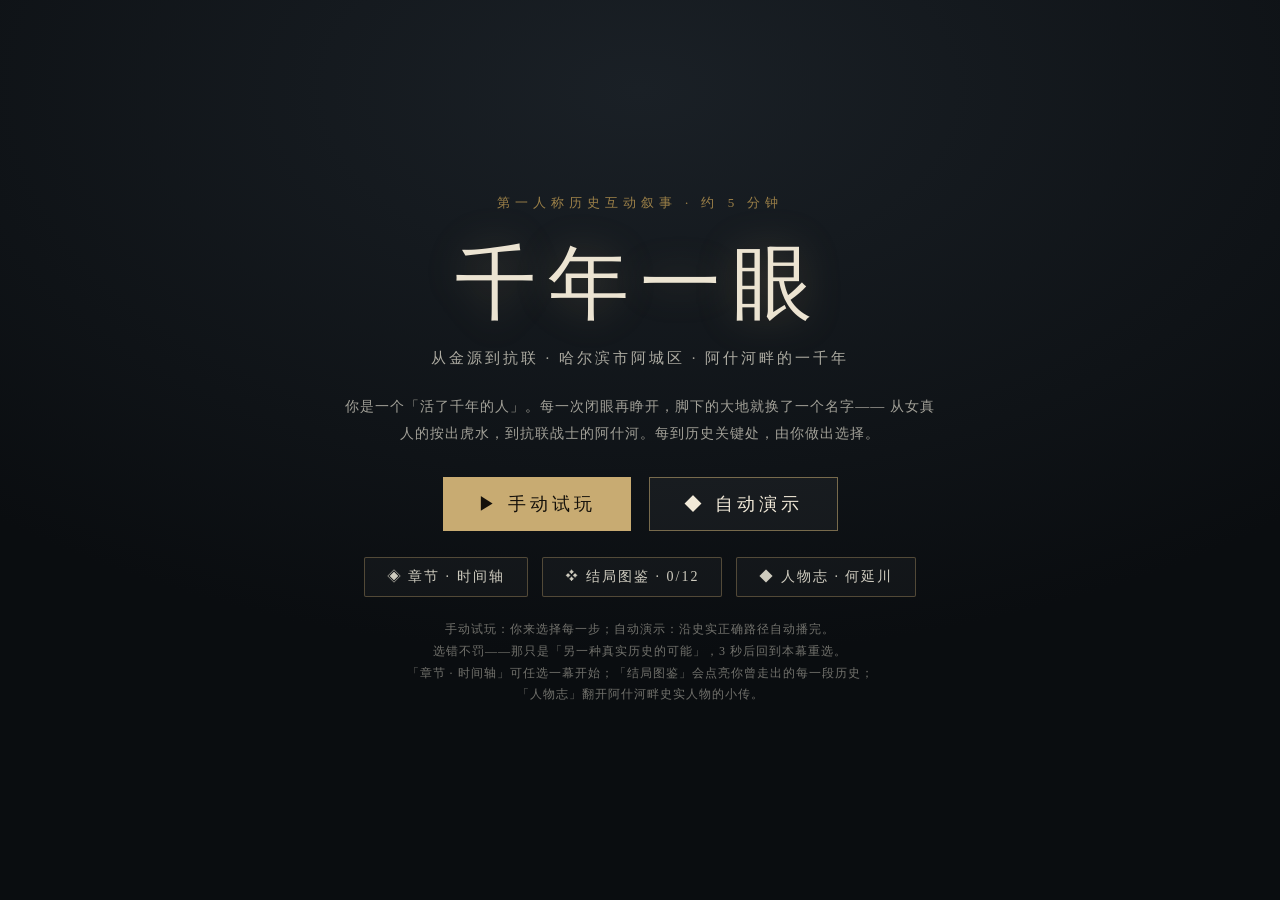
<file: index.html>
<!DOCTYPE html>
<html lang="zh-CN">
<head>
<meta charset="UTF-8">
<meta name="viewport" content="width=device-width, initial-scale=1.0">
<title>千年一眼 · 从金源到抗联</title>
<meta http-equiv="refresh" content="0;url=./game/">
<script>window.location.replace('./game/');</script>
</head>
<body>
<p>正在进入《千年一眼》… 若未自动跳转，请<a href="./game/">点击这里</a>。</p>
</body>
</html>
</file>
<file: game/style.css>
/* ============ 千年一眼 · 本地互动演示 样式 ============ */
:root {
  --gold: #d8b97a;
  --gold-dim: #9c8048;
  --paper: #ece4d2;
  --ink: #12100c;
  --red: #a0483a;
  --bg-a: #10141a;
  --bg-b: #222a33;

  /* 设备安全区（刘海 / 圆角 / 底部指示条），需 viewport-fit=cover */
  --safe-t: env(safe-area-inset-top, 0px);
  --safe-b: env(safe-area-inset-bottom, 0px);
  --safe-l: env(safe-area-inset-left, 0px);
  --safe-r: env(safe-area-inset-right, 0px);

  /* 版式关键间距：统一由变量驱动，媒体查询覆盖变量即可整体缩放 */
  --bar-h: 6vh;        /* 电影黑边高度 */
  --hud-t: 6vh;        /* 顶部 HUD 距顶 */
  --hud-h: 5vh;        /* HUD 高度 */
  --scene-t: 11vh;     /* 场景文字区上边距 */
  --scene-b: 11vh;     /* 场景文字区下边距 */
  --side-pad: 7vw;     /* 场景文字区左右边距 */
  --ui-b: 16vh;        /* 按钮/选项距底 */
}

* { margin: 0; padding: 0; box-sizing: border-box; }

html, body {
  width: 100%; height: 100%;
  overflow: hidden;
  overscroll-behavior: none;
  background: #000;
}
/* iOS Safari 等动态视口：地址栏收放时以可见高度为准，避免底部跳动/裁切 */
@supports (height: 100dvh) {
  html, body { height: 100dvh; }
}

body {
  font-family: "Songti SC", "SimSun", "Noto Serif SC", "STSong", serif;
  color: #f2ead9;
  -webkit-font-smoothing: antialiased;
  -webkit-text-size-adjust: 100%;
  text-size-adjust: 100%;
  touch-action: manipulation;   /* 去掉双击缩放延迟，交互更跟手 */
}

#app { position: fixed; inset: 0; }

.mono { font-family: "Consolas", "Menlo", monospace; letter-spacing: 1px; }

/* ---------- 氛围背景 ---------- */
#bg { position: absolute; inset: 0; z-index: 0; }
/* AI 图片背景层（双图层）：data.js 的 frames[].img 填入路径后自动启用，换帧交叉淡入 */
#bgImg, #bgImgB {
  position: absolute; inset: 0; z-index: 1; opacity: 0;
  background-size: cover; background-position: center;
  transition: opacity .9s ease;
  will-change: opacity;
}
#bgImg.on, #bgImgB.on { opacity: 1; }
.hidden { display: none !important; }
#bgGrad {
  position: absolute; inset: -5%;
  background:
    radial-gradient(120% 90% at 50% 20%, var(--sky) 0%, var(--sky2) 42%, var(--deep) 100%);
  transition: opacity 1s ease, background 1.2s ease;
}
#bgTexture {
  position: absolute; inset: 0;
  opacity: .35;
  background-image:
    repeating-linear-gradient(0deg, rgba(255,255,255,.012) 0 1px, transparent 1px 3px),
    repeating-linear-gradient(90deg, rgba(255,255,255,.008) 0 1px, transparent 1px 5px);
  mix-blend-mode: overlay;
}
#vignette {
  position: absolute; inset: 0; z-index: 2; pointer-events: none;
  background: radial-gradient(120% 100% at 50% 40%, transparent 45%, rgba(0,0,0,.55) 100%);
}
#app::after {
  content: ""; position: absolute; inset: 0; z-index: 3; pointer-events: none;
  background: radial-gradient(120% 100% at 50% 42%, transparent 46%, rgba(0,0,0,.6) 100%);
}

/* 粒子层 */
#particles { position: absolute; inset: 0; z-index: 2; overflow: hidden; pointer-events: none; }
.p { position: absolute; bottom: -3vh; border-radius: 50%; opacity: 0; animation-name: floatUp; animation-iteration-count: infinite; animation-timing-function: linear; }
body.mood-snow .p { background: #fff; box-shadow: 0 0 6px rgba(255,255,255,.4); }
body.mood-rain .p { background: rgba(200,215,230,.5); width: 1px !important; height: 26px !important; border-radius: 0; animation-name: fallRain; }
body.mood-dust .p { background: rgba(190,170,130,.35); box-shadow: none; }
body.mood-ember .p { background: rgba(255,190,90,.55); box-shadow: 0 0 8px rgba(255,170,60,.5); }
body.mood-light .p { background: rgba(255,240,200,.5); box-shadow: 0 0 10px rgba(255,230,170,.5); }
body.mood-mist .p { background: rgba(210,215,225,.08); box-shadow: none; width: 40px !important; height: 40px !important; filter: blur(18px); animation-name: driftMist; }
@keyframes floatUp { 0% { transform: translateY(0) translateX(0); opacity: 0; } 10% { opacity: var(--po,.6);} 90% { opacity: var(--po,.6);} 100% { transform: translateY(-112vh) translateX(4vw); opacity: 0; } }
@keyframes fallRain { 0% { transform: translateY(-10vh) translateX(0); opacity: .5;} 100% { transform: translateY(112vh) translateX(-4vw); opacity: .1;} }
@keyframes driftMist { 0% { transform: translateX(-8vw); opacity: 0;} 15% { opacity: .6;} 85% { opacity: .5;} 100% { transform: translateX(112vw); opacity: 0;} }

/* ---------- 电影黑边 ---------- */
.bar { position: absolute; left: 0; right: 0; height: var(--bar-h); background: #000; z-index: 5; }
.bar.top { top: 0; }
.bar.bottom { bottom: 0; }

/* ---------- HUD ---------- */
#hud {
  position: absolute; top: var(--hud-t); left: 0; right: 0; height: var(--hud-h); z-index: 6;
  display: flex; align-items: center; justify-content: space-between;
  gap: 8px;
  padding: 0 max(2vw, var(--safe-l)) 0 max(2vw, var(--safe-r));
}
#era { font-size: 14px; color: rgba(216,185,122,.9); background: rgba(0,0,0,.35); padding: 3px 10px; border-left: 2px solid var(--gold); letter-spacing: 1px; flex: none; white-space: nowrap; }
#modeTag { font-size: 12px; color: rgba(240,235,220,.6); background: rgba(0,0,0,.3); padding: 2px 10px; border-radius: 20px; flex: none; white-space: nowrap; }
#restartBtn { font-family: inherit; font-size: 12px; color: rgba(240,235,220,.7); background: rgba(0,0,0,.3); border: 1px solid rgba(255,255,255,.18); padding: 3px 12px; cursor: pointer; border-radius: 3px; flex: none; white-space: nowrap; }
#restartBtn:hover { color: #fff; border-color: var(--gold); }
/* 极窄屏：自动隐藏中间模式标签，保留必要按钮 */
@media (max-width: 360px) {
  #modeTag { display: none; }
}

/* 底部 HUD */
#hudFoot { position: absolute; bottom: var(--bar-h); left: 0; right: 0; z-index: 6; pointer-events: none; }
#factbar { position: absolute; bottom: 2.4vh; width: 100%; text-align: center; font-size: 11px; color: rgba(240,235,220,.5); text-shadow: 0 1px 3px #000; padding: 0 max(2vw, var(--safe-l)) 0 max(2vw, var(--safe-r)); box-sizing: border-box; }
#plaque { position: absolute; bottom: 2.4vh; right: max(1.4vw, var(--safe-r)); font-size: 10px; letter-spacing: .5px; color: rgba(216,185,122,.55); text-shadow: 0 1px 3px #000; white-space: nowrap; }
/* 手机窄屏：底部铭牌容易与史实栏重叠，改为隐藏（不影响游玩） */
@media (max-width: 480px) {
  #plaque { display: none; }
}

/* ---------- 场景文字（对话/字幕） ---------- */
#scene {
  position: absolute;
  inset: calc(var(--scene-t) + var(--safe-t)) max(var(--side-pad), var(--safe-r))
          calc(var(--scene-b) + var(--safe-b)) max(var(--side-pad), var(--safe-l));
  z-index: 4;
  display: flex; flex-direction: column; justify-content: flex-end; align-items: center;
  text-align: center; pointer-events: none;
}
#actTag { margin-bottom: 2.2vh; font-size: 13px; letter-spacing: 6px; color: rgba(216,185,122,.85); text-shadow: 0 2px 8px #000; }

/* 字幕对话框：台词帧套 AVG 式底部面板；纯分镜说明降级为无框浮字 */
#caption { position: relative; display: none; flex-direction: column; align-items: center; width: min(88vw, 1080px); box-sizing: border-box; }
#caption.box {
  display: flex;
  padding: 14px clamp(18px, 3vw, 34px) 12px;
  background: linear-gradient(180deg, rgba(10,13,17,.52) 0%, rgba(7,9,12,.84) 100%);
  border: 1px solid rgba(216,185,122,.34);
  border-radius: 16px;
  box-shadow: 0 10px 32px rgba(0,0,0,.42), inset 0 1px 0 rgba(255,255,255,.05);
  backdrop-filter: blur(6px); -webkit-backdrop-filter: blur(6px);
  pointer-events: auto; cursor: pointer;
  animation: captionIn .28s ease;
}
#caption.box::before {
  content: ""; position: absolute; top: -1px; left: 50%; transform: translateX(-50%);
  width: 46%; height: 1px;
  background: linear-gradient(90deg, transparent, rgba(216,185,122,.9), transparent);
  pointer-events: none;
}
#caption.plain { display: flex; width: min(78vw, 900px); pointer-events: auto; cursor: pointer; }
@keyframes captionIn { from { opacity: 0; transform: translateY(10px); } to { opacity: 1; transform: translateY(0); } }

#speaker { font-size: 15px; letter-spacing: 5px; color: var(--gold); margin-bottom: .8vh; text-shadow: 0 2px 6px #000; opacity: 0; transition: opacity .5s; }
#speaker::before { content: "▍"; margin-right: 6px; }
#speaker.show { opacity: 1; }
#line { max-width: min(86vw, 1180px); font-size: clamp(19px, 3.4vh, 32px); line-height: 1.65; letter-spacing: 2px; min-height: 2.2em; color: #f7f1e3; text-shadow: 0 2px 14px rgba(0,0,0,.9), 0 0 30px rgba(0,0,0,.5); cursor: pointer; }
#sub { margin-top: .9vh; font-size: 12.5px; letter-spacing: 2px; color: rgba(240,235,220,.55); text-shadow: 0 1px 5px #000; min-height: 1.8em; max-width: min(70vw, 860px); }

/* ---------- 继续按钮 ---------- */
#nextBtn {
  /* z=25：高于标题卡/转场/结局遮罩(20)，这些阶段也能点“继续”；低于主菜单(30) */
  position: absolute; right: max(3vw, var(--safe-r)); bottom: calc(var(--ui-b) + var(--safe-b)); z-index: 25;
  font-family: inherit; font-size: 15px; color: #f2ead9;
  background: rgba(0,0,0,.4); border: 1px solid rgba(216,185,122,.7);
  padding: 8px 22px; cursor: pointer; letter-spacing: 3px;
  transition: background .2s, border-color .2s, opacity .3s;
}
#nextBtn:hover { background: rgba(216,185,122,.2); }
#nextBtn.hidden { opacity: 0; pointer-events: none; }

/* ---------- 选项 ---------- */
#choices {
  position: absolute; right: max(3vw, var(--safe-r)); bottom: calc(var(--ui-b) + 2vh + var(--safe-b)); z-index: 7;
  display: flex; flex-direction: column; gap: 10px; align-items: flex-end;
  max-width: 56vw;
}
.choice {
  font-family: inherit; text-align: right; cursor: pointer;
  background: rgba(8,8,8,.72); color: #f2ead9;
  border: 1px solid rgba(216,185,122,.45); padding: 10px 18px;
  font-size: clamp(13px, 1.7vh, 17px); letter-spacing: 1.5px; line-height: 1.5;
  display: flex; align-items: center; gap: 12px;
  transition: background .18s, transform .18s, border-color .18s;
  opacity: 0; transform: translateX(30px); pointer-events: none;
  box-shadow: 0 4px 16px rgba(0,0,0,.4);
}
.choice.on { opacity: 1; transform: translateX(0); pointer-events: auto; }
.choice:hover { background: rgba(216,185,122,.16); border-color: var(--gold); }
.choice .label { flex: 1; text-align: left; }
.choice .key {
  flex: none; width: 26px; height: 26px; line-height: 24px; text-align: center;
  border: 1px solid var(--gold); border-radius: 50%;
  font-family: Consolas, Menlo, monospace; font-size: 13px; color: var(--gold);
}
.choice .tag { flex: none; font-size: 11px; letter-spacing: 1px; padding: 2px 8px; border-radius: 2px; white-space: nowrap; }
.tag.good { color: #111; background: var(--gold); }
.tag.bad  { color: #f0d9c0; background: rgba(160,72,58,.85); }
.choice:hover { transform: translateX(-4px); }

/* ---------- 覆盖层通用 ---------- */
.overlay {
  position: absolute; inset: 0; z-index: 20;
  display: flex;
  opacity: 0; pointer-events: none; transition: opacity .6s ease;
  background: #000;
  overflow-x: hidden; overflow-y: auto;   /* 内容超高时可滚动，兜底矮窗口 */
  padding-top: var(--safe-t); padding-bottom: var(--safe-b);
}
.overlay.show { opacity: 1; pointer-events: auto; }
/* flex + margin:auto 实现居中；内容超过视口时自动贴顶可滚动，不裁切顶部 */
.menuBox, .endingBox, .creditBox, #transitionText { margin: auto; }

/* 主菜单 */
#menuOverlay { background: radial-gradient(110% 90% at 50% 10%, #1a2026 0%, #0a0d10 70%); z-index: 30; }
/* 播放中暂停菜单（层级高于“继续”按钮 25，低于主菜单 30） */
#pauseOverlay { background: radial-gradient(120% 100% at 50% 0%, rgba(16,21,27,.9) 0%, rgba(7,10,13,.85) 100%); z-index: 28; }
#pauseTitle { font-size: clamp(21px, 4.6vh, 36px); letter-spacing: .12em; color: var(--paper); text-shadow: 0 0 34px rgba(216,185,122,.32); margin-bottom: 6px; }
#pauseMeta { font-size: 13px; letter-spacing: 3px; color: rgba(240,235,220,.6); margin-bottom: 2px; }
#pauseProg { font-size: 12px; letter-spacing: 2px; color: rgba(216,185,122,.82); margin-bottom: 18px; font-family: Consolas, Menlo, monospace; }
#pauseOverlay .menuSec { gap: 12px; }
#pauseOverlay .menuTip { margin-top: 2px; }
#pauseQuick .midBtn { font-size: 13px; letter-spacing: 1px; padding: 8px 16px; }
#pauseQuick .midBtn.on, #pauseLinks .midBtn.on { border-color: var(--gold); color: #fff; background: rgba(216,185,122,.14); }
#pauseLinks { gap: 10px; margin-top: 6px; margin-bottom: 10px; }
#pauseLinks .midBtn.slim { font-size: 12px; letter-spacing: 1px; padding: 6px 12px; color: rgba(240,235,220,.6); }
/* 暂停菜单子面板（跳幕 / 回看 / 偏好） */
.pzPane { display: none; margin: 0 auto 12px; max-width: 620px; text-align: left; }
.pzPane.on { display: block; }
.pzHead { font-size: 12px; letter-spacing: 3px; color: var(--gold-dim); margin-bottom: 8px; padding: 0 2px; }
.pzBody { background: rgba(255,255,255,.03); border: 1px solid rgba(216,185,122,.18); max-height: 30vh; overflow-y: auto; border-radius: 3px; }
.pzEmpty { font-size: 13px; color: rgba(240,235,220,.45); letter-spacing: 1px; padding: 16px 14px; }
.pzAct { display: flex; align-items: center; justify-content: space-between; gap: 12px; width: 100%; box-sizing: border-box; text-align: left; font-family: inherit; font-size: 13px; letter-spacing: 1px; color: rgba(240,235,220,.8); background: transparent; border: 0; border-bottom: 1px solid rgba(255,255,255,.05); padding: 9px 14px; cursor: pointer; }
.pzAct:last-child { border-bottom: 0; }
.pzAct:hover { background: rgba(216,185,122,.1); color: #fff; }
.pzAct.cur { color: var(--gold); background: rgba(216,185,122,.08); }
.pzAct .paTitle { flex: 1; min-width: 0; }
.pzAct .paEra { flex: none; font-size: 11px; font-family: Consolas, Menlo, monospace; letter-spacing: 1px; color: rgba(240,235,220,.4); }
.pzAct.cur .paEra { color: rgba(216,185,122,.7); }
.rcRow { display: flex; gap: 12px; align-items: flex-start; padding: 8px 14px; border-bottom: 1px solid rgba(255,255,255,.05); }
.rcRow:last-child { border-bottom: 0; }
.rcWho { flex: none; min-width: 72px; font-size: 11px; color: var(--gold); letter-spacing: 1px; padding-top: 3px; }
.rcText { font-size: 13px; line-height: 1.7; color: rgba(240,235,220,.85); }
.pfRow { display: flex; align-items: center; justify-content: space-between; gap: 16px; padding: 10px 14px; border-bottom: 1px solid rgba(255,255,255,.05); }
.pfRow:last-child { border-bottom: 0; }
.pfLabel .pfName { font-size: 13px; letter-spacing: 2px; color: #f5efe0; }
.pfLabel .pfDesc { font-size: 11px; color: rgba(240,235,220,.4); margin-top: 2px; letter-spacing: 1px; }
.pfSeg { display: flex; flex: none; border: 1px solid rgba(216,185,122,.3); border-radius: 2px; }
.pfOpt { font-family: inherit; font-size: 12px; letter-spacing: 2px; padding: 6px 13px; cursor: pointer; background: transparent; color: rgba(240,235,220,.7); border: 0; border-right: 1px solid rgba(255,255,255,.08); }
.pfOpt:last-child { border-right: 0; }
.pfOpt:hover { background: rgba(216,185,122,.12); color: #fff; }
.pfOpt.on { background: rgba(216,185,122,.92); color: #14100a; }
/* 字幕开关（偏好） */
body[data-sub="off"] #sub { display: none !important; }
.menuBox { text-align: center; max-width: 680px; padding: 20px; width: min(94vw, 680px); }
.menuEyebrow { font-size: 13px; letter-spacing: 5px; color: var(--gold-dim); margin-bottom: 18px; }
.menuTitle { font-size: clamp(46px, 9vh, 84px); letter-spacing: .14em; font-weight: normal; color: var(--paper); text-shadow: 0 0 40px rgba(216,185,122,.25); margin-bottom: 10px; }
.menuSub { font-size: 15px; letter-spacing: 3px; color: rgba(240,235,220,.7); margin-bottom: 26px; }
.menuIntro { font-size: 14px; line-height: 1.9; color: rgba(240,235,220,.65); letter-spacing: 1px; margin-bottom: 30px; padding: 0 24px; }
.menuBtns { display: flex; gap: 18px; justify-content: center; flex-wrap: wrap; margin-bottom: 26px; }
.bigBtn { font-family: inherit; font-size: 18px; letter-spacing: 4px; padding: 14px 34px; cursor: pointer; color: #f2ead9; background: rgba(255,255,255,.04); border: 1px solid rgba(216,185,122,.5); transition: all .2s; }
.bigBtn:hover { border-color: var(--gold); background: rgba(216,185,122,.14); }
.bigBtn.primary { background: rgba(216,185,122,.92); color: #14100a; border-color: transparent; }
.bigBtn.primary:hover { background: var(--gold); }
.menuTip { font-size: 12px; line-height: 1.8; color: rgba(240,235,220,.45); letter-spacing: 1px; }

/* 主菜单次级按钮（章节/图鉴入口） */
.menuSec { display: flex; gap: 14px; justify-content: center; flex-wrap: wrap; margin-bottom: 22px; }
.midBtn {
  font-family: inherit; font-size: 14px; letter-spacing: 2px; padding: 10px 22px; cursor: pointer;
  color: rgba(240,235,220,.85); background: rgba(255,255,255,.03);
  border: 1px solid rgba(216,185,122,.32); transition: all .2s; border-radius: 2px;
}
.midBtn:hover { border-color: var(--gold); background: rgba(216,185,122,.12); color: #fff; }

/* 第二屏面板 */
#panelOverlay { background: radial-gradient(120% 100% at 50% 0%, #12171c 0%, #05070a 85%); z-index: 40; }
.panelBox {
  margin: auto; width: min(94vw, 960px); height: min(86vh, 760px);
  display: flex; flex-direction: column;
  border: 1px solid rgba(216,185,122,.25); background: rgba(8,10,13,.85);
  box-shadow: 0 24px 90px rgba(0,0,0,.7); overflow: hidden;
}
.panelHead {
  flex: none; display: flex; align-items: center; justify-content: space-between;
  padding: 14px 20px; border-bottom: 1px solid rgba(216,185,122,.16); gap: 12px;
}
.panelBack {
  font-family: inherit; font-size: 13px; letter-spacing: 2px; cursor: pointer;
  color: rgba(240,235,220,.8); background: transparent; border: 1px solid rgba(255,255,255,.18);
  padding: 7px 16px; transition: all .2s; border-radius: 2px; flex: none;
}
.panelBack:hover { border-color: var(--gold); color: #fff; }
.panelTabs { display: flex; gap: 10px; flex-wrap: wrap; justify-content: center; }
.ptab {
  font-family: inherit; font-size: 14px; letter-spacing: 2px; cursor: pointer;
  color: rgba(240,235,220,.55); background: rgba(255,255,255,.03);
  border: 1px solid transparent; padding: 8px 20px; transition: all .2s; border-radius: 2px;
}
.ptab:hover { color: #fff; border-color: rgba(216,185,122,.35); }
.ptab.on { color: #14100a; background: var(--gold); border-color: transparent; }
.panelBody { flex: 1; overflow: hidden; position: relative; }
.pane { position: absolute; inset: 0; overflow-y: auto; padding: 22px 26px; box-sizing: border-box; display: none; }
.pane.on { display: block; }
.pane::-webkit-scrollbar { width: 6px; }
.pane::-webkit-scrollbar-thumb { background: rgba(216,185,122,.35); }

/* 时间轴（章节直达） */
.tlWrap { position: relative; padding: 4px 0 10px 0; }
.tlHint { font-size: 12px; letter-spacing: 1px; color: rgba(240,235,220,.45); margin-bottom: 20px; line-height: 1.8; }
.tlItem {
  display: flex; align-items: center; gap: 16px; padding: 14px 10px;
  border-bottom: 1px dashed rgba(216,185,122,.12); position: relative;
}
.tlItem:last-child { border-bottom: none; }
.tlDot {
  flex: none; width: 13px; height: 13px; border-radius: 50%; background: var(--gold);
  box-shadow: 0 0 10px rgba(216,185,122,.8); margin-left: 4px;
}
.tlEra { flex: none; width: 180px; font-size: 21px; letter-spacing: 1px; color: var(--gold); font-family: Consolas, Menlo, monospace; }
.tlInfo { flex: 1; min-width: 0; text-align: left; }
.tlTitle { font-size: 16px; letter-spacing: 2px; color: #f5efe0; margin-bottom: 3px; }
.tlSub { font-size: 12px; letter-spacing: 1px; color: rgba(240,235,220,.5); line-height: 1.6; }
.tlStart { flex: none; display: flex; flex-direction: column; gap: 7px; }
.tlStart .midBtn { font-size: 12px; letter-spacing: 2px; padding: 6px 14px; white-space: nowrap; }

/* 图鉴 */
.galTop { display: flex; align-items: baseline; justify-content: space-between; flex-wrap: wrap; gap: 10px; margin-bottom: 20px; }
.galTopTitle { font-size: 17px; letter-spacing: 3px; color: #f5efe0; }
.galTopCount { font-size: 13px; letter-spacing: 2px; color: var(--gold); }
.galGrid { display: grid; grid-template-columns: repeat(auto-fill, minmax(240px, 1fr)); gap: 12px; }
.galCard {
  background: rgba(255,255,255,.035); border: 1px solid rgba(216,185,122,.22);
  padding: 14px 16px; cursor: pointer; transition: all .2s; text-align: left;
  border-radius: 3px; display: flex; flex-direction: column; gap: 8px; min-height: 92px;
}
.galCard:hover { background: rgba(216,185,122,.1); border-color: var(--gold); transform: translateY(-2px); }
.galCard.locked { opacity: .4; cursor: default; filter: grayscale(.7); }
.galCard.locked:hover { background: rgba(255,255,255,.035); border-color: rgba(216,185,122,.22); transform: none; }
.galEra { font-size: 11px; letter-spacing: 2px; color: var(--gold-dim); font-family: Consolas, Menlo, monospace; }
.galTag { font-size: 19px; letter-spacing: 3px; color: #f5efe0; }
.galAct { font-size: 12px; letter-spacing: 1px; color: rgba(240,235,220,.6); line-height: 1.7; }
.galEmpty { font-size: 14px; letter-spacing: 1px; color: rgba(240,235,220,.5); line-height: 2; padding: 20px 0; }

/* 人物志 */
.figPills { display: flex; gap: 8px; margin-bottom: 18px; flex-wrap: wrap; }
.figPill {
  font-family: inherit; font-size: 13px; letter-spacing: 2px; padding: 6px 16px; cursor: pointer;
  color: rgba(240,235,220,.6); background: transparent; border: 1px solid rgba(216,185,122,.35);
  transition: all .2s; border-radius: 2px;
}
.figPill:hover { color: #fff; border-color: var(--gold); }
.figPill.on { color: #14100a; background: var(--gold); border-color: transparent; }
.figBox {
  position: relative; padding: 2px 0 4px 22px; margin-left: 6px;
  border-left: 1px solid rgba(216,185,122,.28);
}
.figBox::before {
  content: ""; position: absolute; left: -4px; top: 8px; width: 7px; height: 7px;
  border-radius: 50%; background: var(--gold); box-shadow: 0 0 8px rgba(216,185,122,.9);
}
.figHero { display: flex; align-items: baseline; gap: 20px; flex-wrap: wrap; margin-bottom: 16px; }
.figName { font-size: 32px; letter-spacing: .16em; color: #f5efe0; text-shadow: 0 0 24px rgba(216,185,122,.25); }
.figMeta { font-size: 12px; letter-spacing: 1px; line-height: 1.9; color: var(--gold-dim); font-family: Consolas, Menlo, monospace; }
.figIntro {
  font-size: 14px; line-height: 2; letter-spacing: 1px; color: rgba(247,241,227,.92);
  margin: 6px 0 20px; padding: 14px 18px; background: rgba(216,185,122,.06);
  border-left: 3px solid var(--gold-dim);
}
.figTimeline { display: flex; flex-direction: column; }
.figNode { display: flex; gap: 22px; padding: 13px 0 13px 6px; border-bottom: 1px dashed rgba(216,185,122,.14); }
.figNode:last-child { border-bottom: none; }
.figYear {
  flex: none; width: 128px; font-family: Consolas, Menlo, monospace;
  font-size: 19px; letter-spacing: 1px; color: var(--gold); padding-top: 3px;
}
.figBody { flex: 1; min-width: 0; text-align: left; }
.figT { font-size: 15px; letter-spacing: 2px; color: #f5efe0; margin-bottom: 4px; }
.figD { font-size: 13px; line-height: 1.9; letter-spacing: 1px; color: rgba(240,235,220,.62); }
.figLegacy {
  margin-top: 16px; font-size: 14px; line-height: 2; letter-spacing: 1px; color: #f0ead9;
  padding: 16px 18px; background: rgba(216,185,122,.05); border-left: 3px solid var(--red);
}
.figFact { margin-top: 16px; font-size: 11px; letter-spacing: 1px; line-height: 1.9; color: rgba(216,185,122,.55); }
@media (max-width: 600px) {
  .figName { font-size: 24px; }
  .figYear { width: 84px; font-size: 15px; }
  .figNode { gap: 12px; }
  .figBox { padding-left: 16px; }
}

/* 图鉴回看弹层 */
#viewOverlay { background: transparent; z-index: 41; }
.viewBox { text-align: center; padding: 0 max(6vw, var(--safe-l)) 0 max(6vw, var(--safe-r)); width: 100%; box-sizing: border-box; }
#viewTag { display: inline-block; font-size: 12px; letter-spacing: 3px; padding: 3px 14px; border: 1px solid rgba(216,185,122,.6); color: var(--gold); margin-bottom: 26px; }
#viewTitle { font-size: clamp(30px, 6vh, 54px); letter-spacing: .2em; color: #f5efe0; margin-bottom: 28px; text-shadow: 0 3px 20px #000; }
#viewVoice { font-size: clamp(15px, 2.4vh, 22px); line-height: 2; letter-spacing: 2px; color: rgba(247,241,227,.94); text-shadow: 0 2px 12px #000; }
#viewFact { margin-top: 24px; font-size: 13px; letter-spacing: 1px; line-height: 1.9; color: rgba(240,235,220,.55); }
#viewHint { margin-top: 34px; font-size: 12px; letter-spacing: 2px; color: rgba(240,235,220,.4); }

/* 转场 */
#transitionOverlay { background: #000; }
#transitionText { color: #f5efe0; font-size: clamp(18px, 3vh, 28px); letter-spacing: 4px; text-align: center; line-height: 2; padding: 0 8vw; width: 100%; box-sizing: border-box; }

/* 结局画面 */
#endingOverlay { background: transparent; }
.endingBox { text-align: center; padding: 0 max(6vw, var(--safe-l)) 0 max(6vw, var(--safe-r)); width: 100%; box-sizing: border-box; }
#endingTag { display: inline-block; font-size: 12px; letter-spacing: 3px; padding: 3px 14px; border: 1px solid rgba(216,185,122,.6); color: var(--gold); margin-bottom: 22px; }
#endingTitle { font-size: clamp(30px, 6vh, 54px); letter-spacing: .2em; color: #f5efe0; margin-bottom: 26px; text-shadow: 0 3px 20px #000; }
#endingVoice { font-size: clamp(15px, 2.4vh, 22px); line-height: 2; letter-spacing: 2px; color: rgba(247,241,227,.92); text-shadow: 0 2px 12px #000; min-height: 3em; }
#endingCount { margin-top: 30px; font-size: 13px; letter-spacing: 2px; color: rgba(240,235,220,.55); }

/* 片尾 */
#creditOverlay { background: radial-gradient(120% 90% at 50% 0%, #10161b 0%, #05070a 75%); }
.creditBox { text-align: center; padding: 0 8vw; width: 100%; box-sizing: border-box; }
.creditBig { font-size: clamp(30px, 6vh, 56px); letter-spacing: .22em; color: var(--gold); margin-bottom: 30px; }
.creditMid { font-size: clamp(15px, 2.4vh, 22px); line-height: 2.2; letter-spacing: 2px; color: #f0ead9; margin-bottom: 44px; }
.creditFoot { font-size: 13px; line-height: 2; letter-spacing: 2px; color: rgba(240,235,220,.55); }

/* 淡入辅助 */
.fadeIn { animation: fadeIn .7s ease both; }
@keyframes fadeIn { from { opacity: 0; transform: translateY(10px);} to { opacity: 1; transform: none;} }
/* 文字/字幕轻淡入（不位移，避免视觉跳动） */
.fadeSoft { animation: fadeSoft .55s ease both; }
@keyframes fadeSoft { from { opacity: 0; } to { opacity: 1; } }

/* 交互细节 */
#scene { pointer-events: none; }
#line { pointer-events: auto; }
#transitionText { white-space: pre-line; }

/* ================= 窗口与移动端兼容 ================= */

/* 手机竖屏窄屏：选项改为近全宽卡片，触控区域更大 */
@media (max-width: 600px) and (orientation: portrait) {
  #choices { left: max(4vw, var(--safe-l)); right: max(4vw, var(--safe-r)); max-width: none; align-items: stretch; }
  .choice { text-align: left; justify-content: flex-start; padding: 12px 16px; }
  .choice:hover { transform: none; }
}

/* 扁窗口 / 横屏手机：压低上下留白，避免 HUD 与文字、按钮互压 */
@media (orientation: landscape) and (max-height: 560px) {
  :root {
    --bar-h: 2.5vh;
    --hud-t: 2.5vh;
    --scene-t: 8vh;
    --scene-b: 8vh;
    --side-pad: 5vw;
    --ui-b: 8vh;
  }
  #factbar { bottom: 1.6vh; }
  #line { font-size: clamp(17px, 4vh, 26px); line-height: 1.55; min-height: 1.6em; }
  #nextBtn { font-size: 13px; padding: 6px 16px; letter-spacing: 2px; }
  #choices { gap: 8px; }
  .choice { padding: 8px 14px; }
  .menuTitle { font-size: clamp(34px, 11vh, 56px); }
  .menuIntro { margin-bottom: 18px; }
  .menuBtns { margin-bottom: 14px; }
  .bigBtn { padding: 10px 26px; font-size: 16px; }
  .panelBox { height: min(94vh, 560px); }
  .tlEra { width: 140px; font-size: 17px; }
  .tlStart .midBtn { padding: 5px 10px; font-size: 11px; }
  #endingVoice { min-height: 2em; }
  #endingCount { margin-top: 16px; }
}
/* 扁窗 / 横屏手机：字幕对话框高度压缩，避免压画面 */
@media (orientation: landscape) and (max-height: 560px) {
  #caption.box { padding: 9px 16px 7px; border-radius: 12px; }
  #speaker { font-size: 13.5px; margin-bottom: .4vh; letter-spacing: 4px; }
  #line { line-height: 1.5; min-height: 1.5em; }
  #sub { min-height: 1.4em; margin-top: .4vh; }
  #actTag { margin-bottom: 1.2vh; }
}

/* 手机竖屏：面板铺满视口、内容纵向紧凑 */
@media (max-width: 600px) {
  .panelBox { width: 100vw; height: 100vh; height: 100dvh; border: none; }
  .panelHead { flex-direction: column; gap: 8px; padding: 12px 10px; }
  .ptab { font-size: 13px; padding: 7px 14px; }
  .pane { padding: 14px 12px; }
  .tlItem { flex-wrap: wrap; gap: 10px; }
  .tlEra { width: 100%; font-size: 18px; }
  .tlStart { flex-direction: row; margin-left: 29px; }
  .galGrid { grid-template-columns: 1fr; }
}

/* 桌面很小的独立窗口（如 <400×520）：整体缩小留白，保证不溢出 */
@media (max-width: 420px) and (max-height: 620px) {
  :root {
    --bar-h: 4vh;
    --hud-t: 4vh;
    --scene-t: 10vh;
    --scene-b: 10vh;
    --ui-b: 11vh;
  }
  .menuTitle { font-size: clamp(30px, 10vh, 46px); }
  .menuEyebrow, .menuSub { margin-bottom: 12px; }
  .menuIntro { font-size: 13px; line-height: 1.7; margin-bottom: 16px; padding: 0 6px; }
  .bigBtn { padding: 10px 20px; font-size: 15px; }
  .menuBtns { gap: 10px; margin-bottom: 12px; }
}

/* ================= 手机横屏适配 ================= */

/* 竖屏提示层（默认隐藏） */
#rotateOverlay {
  position: absolute; inset: 0; z-index: 60;
  display: flex; flex-direction: column; align-items: center; justify-content: center;
  gap: 16px; text-align: center; padding: 0 10vw;
  background: radial-gradient(120% 100% at 50% 0%, #14181d 0%, #05070a 85%);
  opacity: 0; pointer-events: none; transition: opacity .4s ease;
}
.rotIcon { font-size: 60px; color: var(--gold); animation: rotHint 2.4s ease-in-out infinite; filter: drop-shadow(0 0 18px rgba(216,185,122,.4)); }
@keyframes rotHint { 0%, 18% { transform: rotate(0deg); } 72%, 100% { transform: rotate(90deg); } }
.rotTitle { font-size: clamp(22px, 5vh, 34px); letter-spacing: .3em; text-indent: .3em; color: #f5efe0; }
.rotSub { font-size: 13px; letter-spacing: 2px; line-height: 2; color: rgba(240,235,220,.55); }

/* 仅“触屏 + 窄视口 + 竖屏”时亮起（手机竖屏）；桌面窗口旋转不受影响 */
@media (orientation: portrait) and (pointer: coarse) and (max-width: 600px) {
  #rotateOverlay { opacity: 1; pointer-events: auto; }
}

/* 手机横屏：顶部 HUD 纳入刘海安全区、去掉底部史实栏以免挤压文字 */
@media (orientation: landscape) and (pointer: coarse) and (max-width: 960px) {
  #hud { top: calc(var(--hud-t) + var(--safe-t)); }
  #factbar { display: none; }
  #plaque { display: none; }
  #actTag { margin-bottom: 1.6vh; }
  #scene { justify-content: flex-end; }
  #choices { right: max(4vw, var(--safe-r)); }
  #nextBtn { right: max(4vw, var(--safe-r)); }
}
</file>
